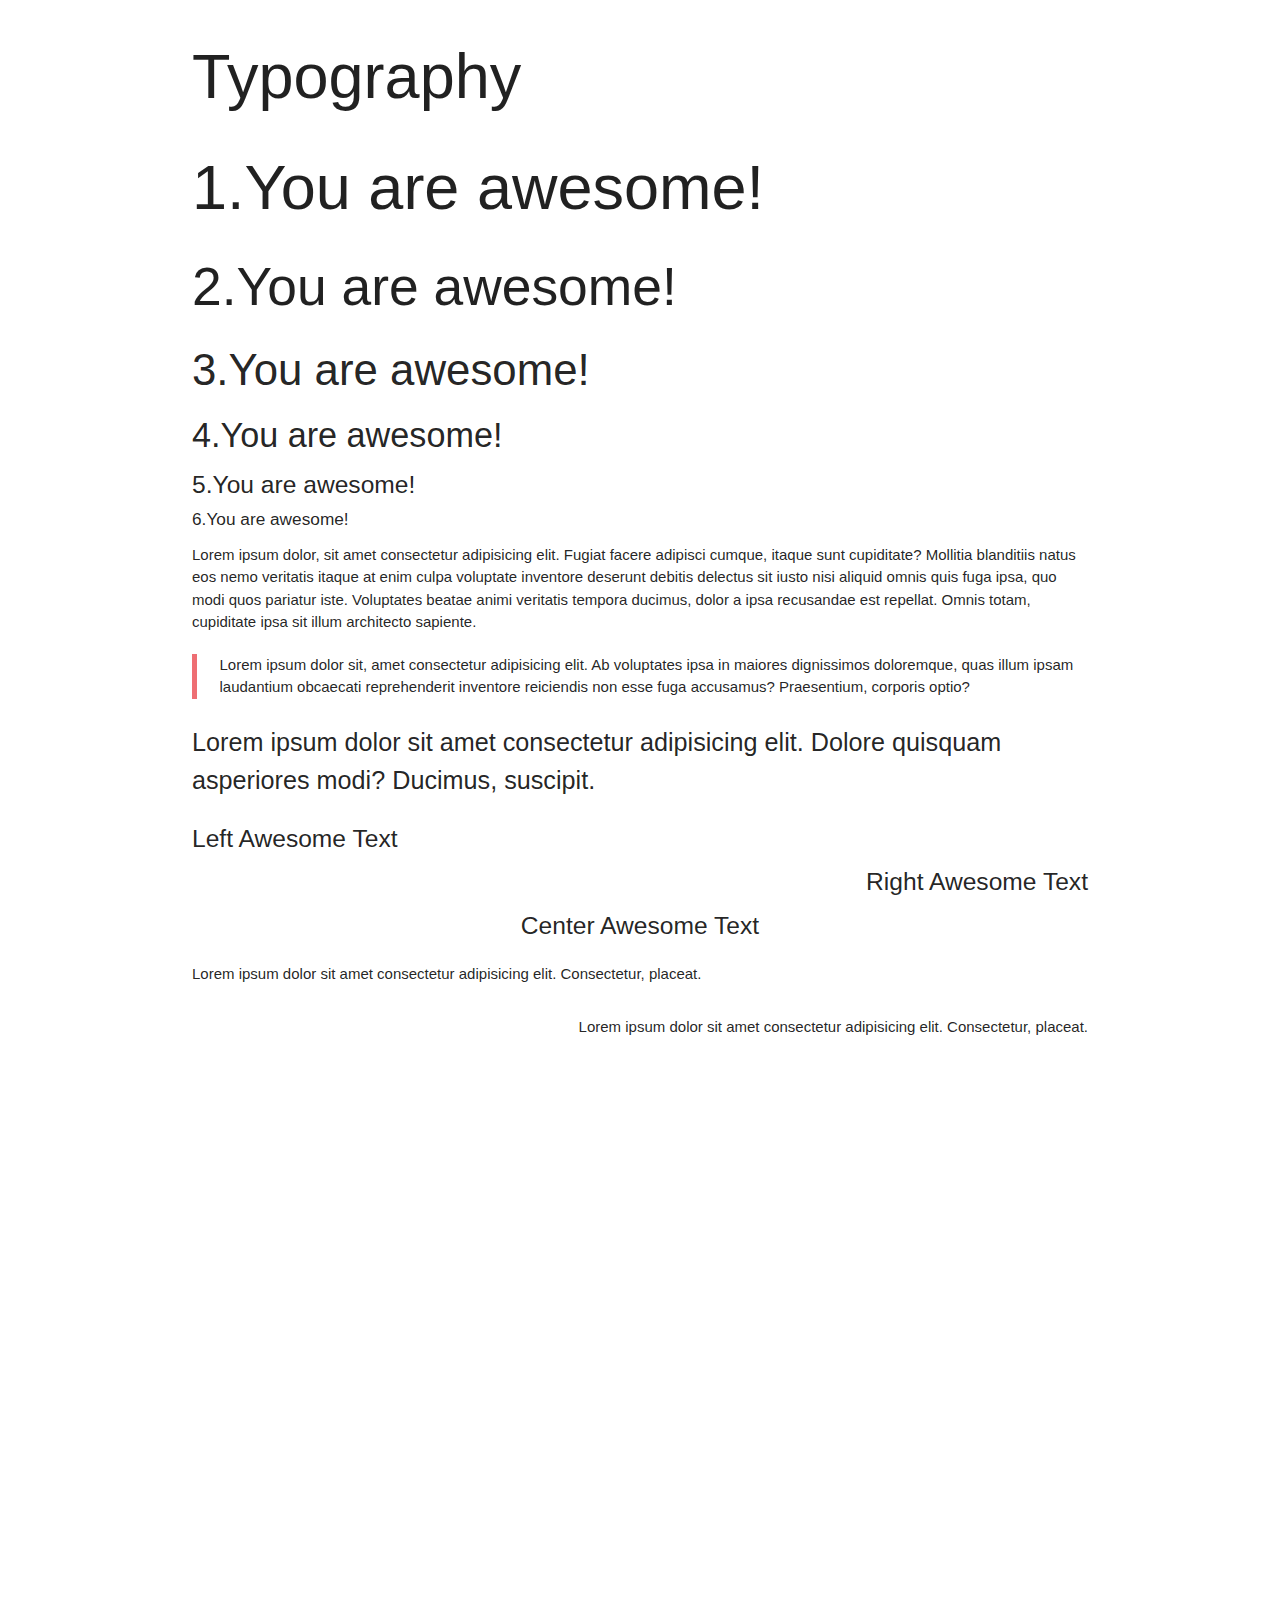
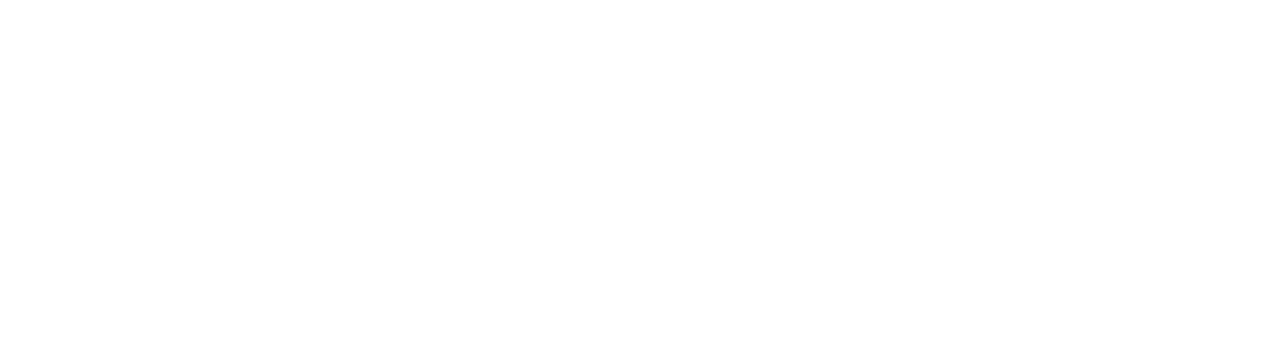
<file: index.html>
<!DOCTYPE html>
<html lang="en">
<head>
    <meta charset="UTF-8">
    <meta http-equiv="X-UA-Compatible" content="IE=edge">
    <meta name="viewport" content="width=device-width, initial-scale=1.0">
    <!-- Icons -->
    <link href="https://fonts.googleapis.com/icon?family=Material+Icons" rel="stylesheet">
    <!-- Compiled and minified CSS -->
    <link rel="stylesheet" href="https://cdnjs.cloudflare.com/ajax/libs/materialize/1.0.0/css/materialize.min.css">
    <title>Web Design</title>
    
</head>
<body>
<div class="container">
    <h1>Typography</h1>

    <!-- Header -->
    <h1>1.You are awesome!</h1>
    <h2>2.You are awesome!</h2>
    <h3>3.You are awesome!</h3>
    <h4>4.You are awesome!</h4>
    <h5>5.You are awesome!</h5>
    <h6>6.You are awesome!</h6>

    <!-- Paragraph -->
    <p>Lorem ipsum dolor, sit amet consectetur adipisicing elit. Fugiat facere adipisci cumque, itaque sunt cupiditate? Mollitia blanditiis natus eos nemo veritatis itaque at enim culpa voluptate inventore deserunt debitis delectus sit iusto nisi aliquid omnis quis fuga ipsa, quo modi quos pariatur iste. Voluptates beatae animi veritatis tempora ducimus, dolor a ipsa recusandae est repellat. Omnis totam, cupiditate ipsa sit illum architecto sapiente.</p>

    <!-- Blockquote -->
    <blockquote>Lorem ipsum dolor sit, amet consectetur adipisicing elit. Ab voluptates ipsa in maiores dignissimos doloremque, quas illum ipsam laudantium obcaecati reprehenderit inventore reiciendis non esse fuga accusamus? Praesentium, corporis optio?</blockquote>

    <!-- Flow Text -->
    <p class="flow-text">Lorem ipsum dolor sit amet consectetur adipisicing elit. Dolore quisquam asperiores modi? Ducimus, suscipit. </p>

    <!-- Text Alignment -->
    <div>
        <h5 class="left-align">Left Awesome Text</h5>
    </div> 
    <div>
        <h5 class="right-align">Right Awesome Text</h5>
    </div> 
    <div>
        <h5 class="center-align">Center Awesome Text</h5>
    </div>

    <!-- Quick Floats -->
    <p class="left">Lorem ipsum dolor sit amet consectetur adipisicing elit. Consectetur, placeat.</p>
    <p class="right">Lorem ipsum dolor sit amet consectetur adipisicing elit. Consectetur, placeat.</p>

    <!-- end of container -->

    <div style="height: 1000px;"></div>
    </div>

    <!-- Compiled and minified JavaScript -->
<script src="https://cdnjs.cloudflare.com/ajax/libs/materialize/1.0.0/js/materialize.min.js"></script>

</body>
</html>
</file>
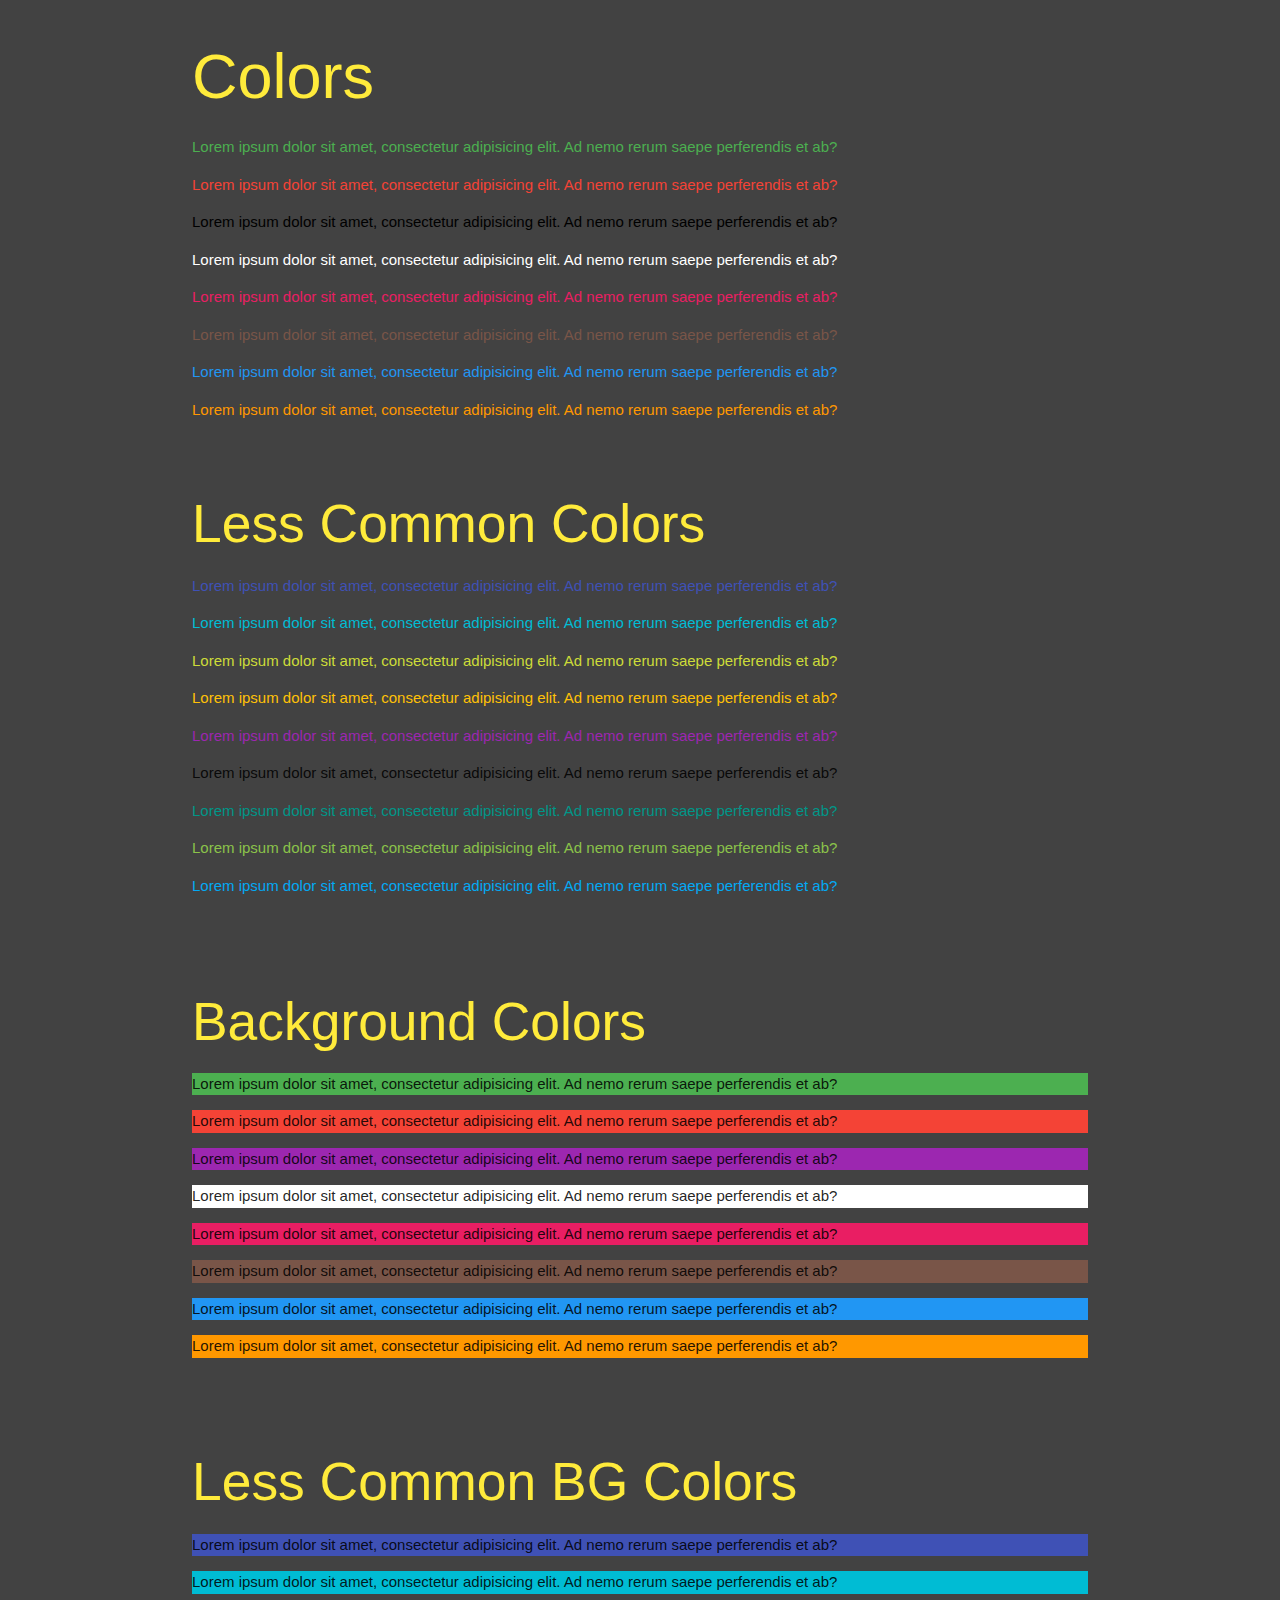
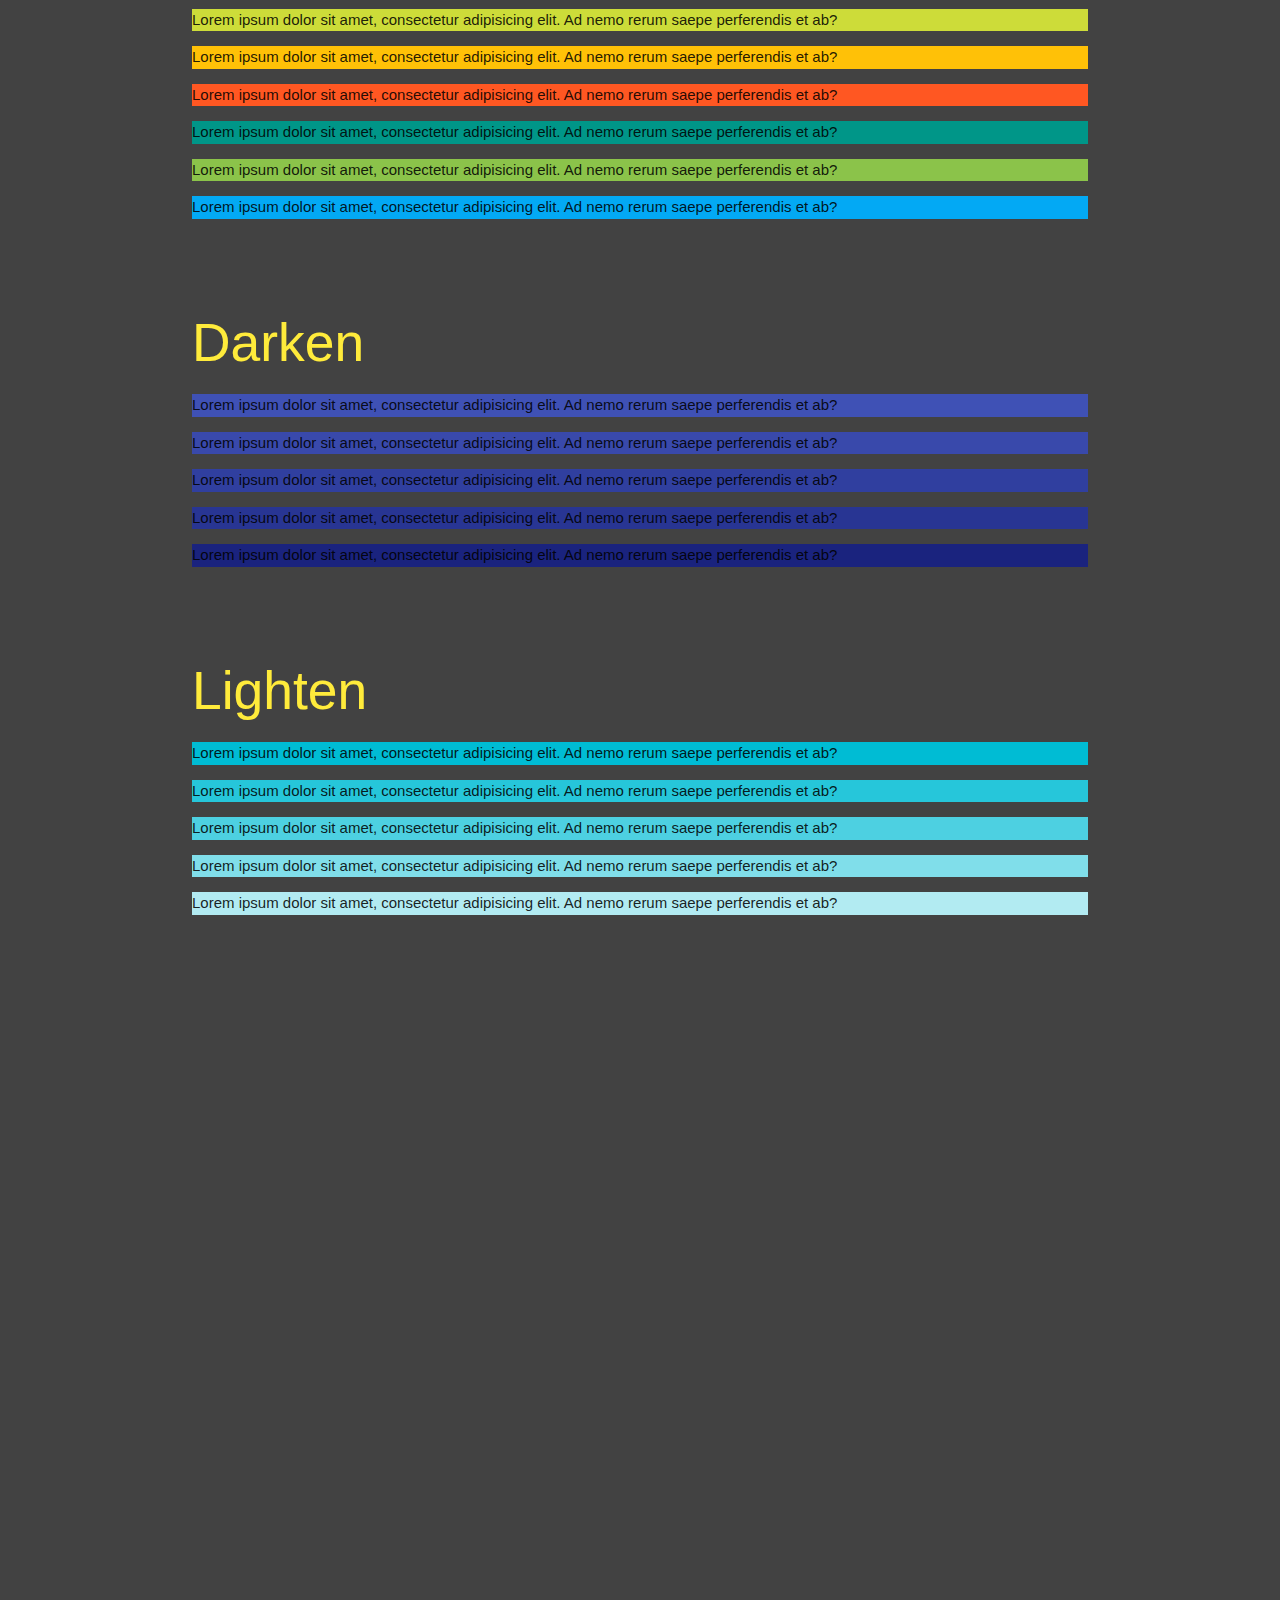
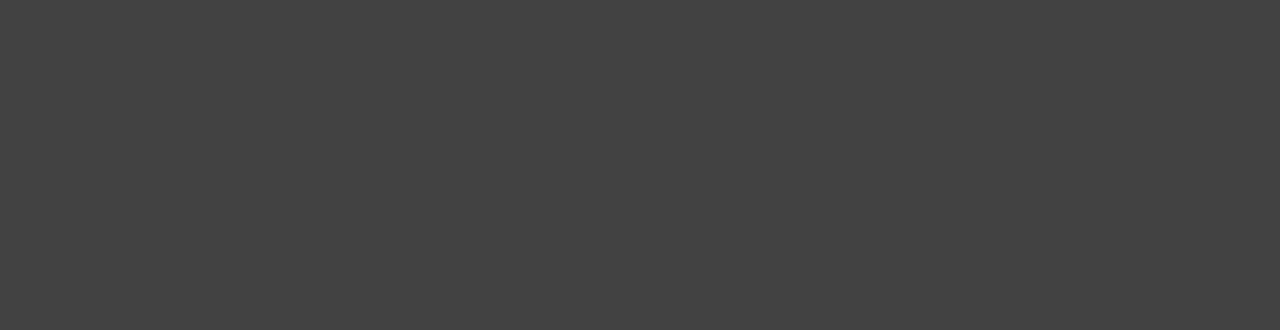
<file: colors.html>
<!DOCTYPE html>
<html lang="en">
<head>
    <meta charset="UTF-8">
    <meta http-equiv="X-UA-Compatible" content="IE=edge">
    <meta name="viewport" content="width=device-width, initial-scale=1.0">
    <!-- Icons -->
    <link href="https://fonts.googleapis.com/icon?family=Material+Icons" rel="stylesheet">
    <!-- Compiled and minified CSS -->
    <link rel="stylesheet" href="https://cdnjs.cloudflare.com/ajax/libs/materialize/1.0.0/css/materialize.min.css">
    <title>Web Design</title>
</head>
<body class="grey darken-3">
    <div class="container">
        <h1 class=yellow-text>Colors</h1>
        <!-- Standard Colors -->
        <p class="green-text">Lorem ipsum dolor sit amet, consectetur adipisicing elit. Ad nemo rerum saepe perferendis et ab?</p>
        <p class="red-text">Lorem ipsum dolor sit amet, consectetur adipisicing elit. Ad nemo rerum saepe perferendis et ab?</p>
        <p class="black-text">Lorem ipsum dolor sit amet, consectetur adipisicing elit. Ad nemo rerum saepe perferendis et ab?</p>
        <p class="white-text">Lorem ipsum dolor sit amet, consectetur adipisicing elit. Ad nemo rerum saepe perferendis et ab?</p>
        <p class="pink-text">Lorem ipsum dolor sit amet, consectetur adipisicing elit. Ad nemo rerum saepe perferendis et ab?</p>
        <p class="brown-text">Lorem ipsum dolor sit amet, consectetur adipisicing elit. Ad nemo rerum saepe perferendis et ab?</p>
        <p class="blue-text">Lorem ipsum dolor sit amet, consectetur adipisicing elit. Ad nemo rerum saepe perferendis et ab?</p>
        <p class="orange-text">Lorem ipsum dolor sit amet, consectetur adipisicing elit. Ad nemo rerum saepe perferendis et ab?</p>

        <br>

    <!-- Less Common Color -->
    <h2 class="yellow-text">Less Common Colors</h2>
    <p class="indigo-text">Lorem ipsum dolor sit amet, consectetur adipisicing elit. Ad nemo rerum saepe perferendis et ab?</p>
        <p class="cyan-text">Lorem ipsum dolor sit amet, consectetur adipisicing elit. Ad nemo rerum saepe perferendis et ab?</p>
        <p class="lime-text">Lorem ipsum dolor sit amet, consectetur adipisicing elit. Ad nemo rerum saepe perferendis et ab?</p>
        <p class="amber-text">Lorem ipsum dolor sit amet, consectetur adipisicing elit. Ad nemo rerum saepe perferendis et ab?</p>
        <p class="purple-text">Lorem ipsum dolor sit amet, consectetur adipisicing elit. Ad nemo rerum saepe perferendis et ab?</p>
        <p class="aqua-text">Lorem ipsum dolor sit amet, consectetur adipisicing elit. Ad nemo rerum saepe perferendis et ab?</p>
        <p class="teal-text">Lorem ipsum dolor sit amet, consectetur adipisicing elit. Ad nemo rerum saepe perferendis et ab?</p>
        <p class="light-green-text">Lorem ipsum dolor sit amet, consectetur adipisicing elit. Ad nemo rerum saepe perferendis et ab?</p>
        <p class="light-blue-text">Lorem ipsum dolor sit amet, consectetur adipisicing elit. Ad nemo rerum saepe perferendis et ab?</p>
    <br><br>
    
    <h2 class=yellow-text>Background Colors</h2>
        <!-- Standard Colors -->
        <p class="green">Lorem ipsum dolor sit amet, consectetur adipisicing elit. Ad nemo rerum saepe perferendis et ab?</p>
        <p class="red">Lorem ipsum dolor sit amet, consectetur adipisicing elit. Ad nemo rerum saepe perferendis et ab?</p>
        <p class="purple">Lorem ipsum dolor sit amet, consectetur adipisicing elit. Ad nemo rerum saepe perferendis et ab?</p>
        <p class="white">Lorem ipsum dolor sit amet, consectetur adipisicing elit. Ad nemo rerum saepe perferendis et ab?</p>
        <p class="pink">Lorem ipsum dolor sit amet, consectetur adipisicing elit. Ad nemo rerum saepe perferendis et ab?</p>
        <p class="brown">Lorem ipsum dolor sit amet, consectetur adipisicing elit. Ad nemo rerum saepe perferendis et ab?</p>
        <p class="blue">Lorem ipsum dolor sit amet, consectetur adipisicing elit. Ad nemo rerum saepe perferendis et ab?</p>
        <p class="orange">Lorem ipsum dolor sit amet, consectetur adipisicing elit. Ad nemo rerum saepe perferendis et ab?</p>

    <br><br>
    <h2 class=yellow-text>Less Common BG Colors</h2>
    <p class="indigo">Lorem ipsum dolor sit amet, consectetur adipisicing elit. Ad nemo rerum saepe perferendis et ab?</p>
        <p class="cyan">Lorem ipsum dolor sit amet, consectetur adipisicing elit. Ad nemo rerum saepe perferendis et ab?</p>
        <p class="lime">Lorem ipsum dolor sit amet, consectetur adipisicing elit. Ad nemo rerum saepe perferendis et ab?</p>
        <p class="amber">Lorem ipsum dolor sit amet, consectetur adipisicing elit. Ad nemo rerum saepe perferendis et ab?</p>
        <p class="deep-orange">Lorem ipsum dolor sit amet, consectetur adipisicing elit. Ad nemo rerum saepe perferendis et ab?</p>
        <p class="teal">Lorem ipsum dolor sit amet, consectetur adipisicing elit. Ad nemo rerum saepe perferendis et ab?</p>
        <p class="light-green">Lorem ipsum dolor sit amet, consectetur adipisicing elit. Ad nemo rerum saepe perferendis et ab?</p>
        <p class="light-blue">Lorem ipsum dolor sit amet, consectetur adipisicing elit. Ad nemo rerum saepe perferendis et ab?</p>
    
    <br><br>
    <!-- Darken Colors -->
    <h2 class="yellow-text">Darken</h2>
    <p class="indigo">Lorem ipsum dolor sit amet, consectetur adipisicing elit. Ad nemo rerum saepe perferendis et ab?</p>
    <p class="indigo darken-1">Lorem ipsum dolor sit amet, consectetur adipisicing elit. Ad nemo rerum saepe perferendis et ab?</p>
    <p class="indigo darken-2">Lorem ipsum dolor sit amet, consectetur adipisicing elit. Ad nemo rerum saepe perferendis et ab?</p>
    <p class="indigo darken-3">Lorem ipsum dolor sit amet, consectetur adipisicing elit. Ad nemo rerum saepe perferendis et ab?</p>
    <p class="indigo darken-4">Lorem ipsum dolor sit amet, consectetur adipisicing elit. Ad nemo rerum saepe perferendis et ab?</p>

    <br><br>
    <!-- Lighten Colors -->
    <h2 class="yellow-text">Lighten</h2>
    <p class="cyan">Lorem ipsum dolor sit amet, consectetur adipisicing elit. Ad nemo rerum saepe perferendis et ab?</p>
    <p class="cyan lighten-1">Lorem ipsum dolor sit amet, consectetur adipisicing elit. Ad nemo rerum saepe perferendis et ab?</p>
    <p class="cyan lighten-2">Lorem ipsum dolor sit amet, consectetur adipisicing elit. Ad nemo rerum saepe perferendis et ab?</p>
    <p class="cyan lighten-3">Lorem ipsum dolor sit amet, consectetur adipisicing elit. Ad nemo rerum saepe perferendis et ab?</p>
    <p class="cyan lighten-4">Lorem ipsum dolor sit amet, consectetur adipisicing elit. Ad nemo rerum saepe perferendis et ab?</p>
    
    <!-- end of container -->

    <div style="height: 1000px;"></div>
    </div>
</body>
</html>
</file>
